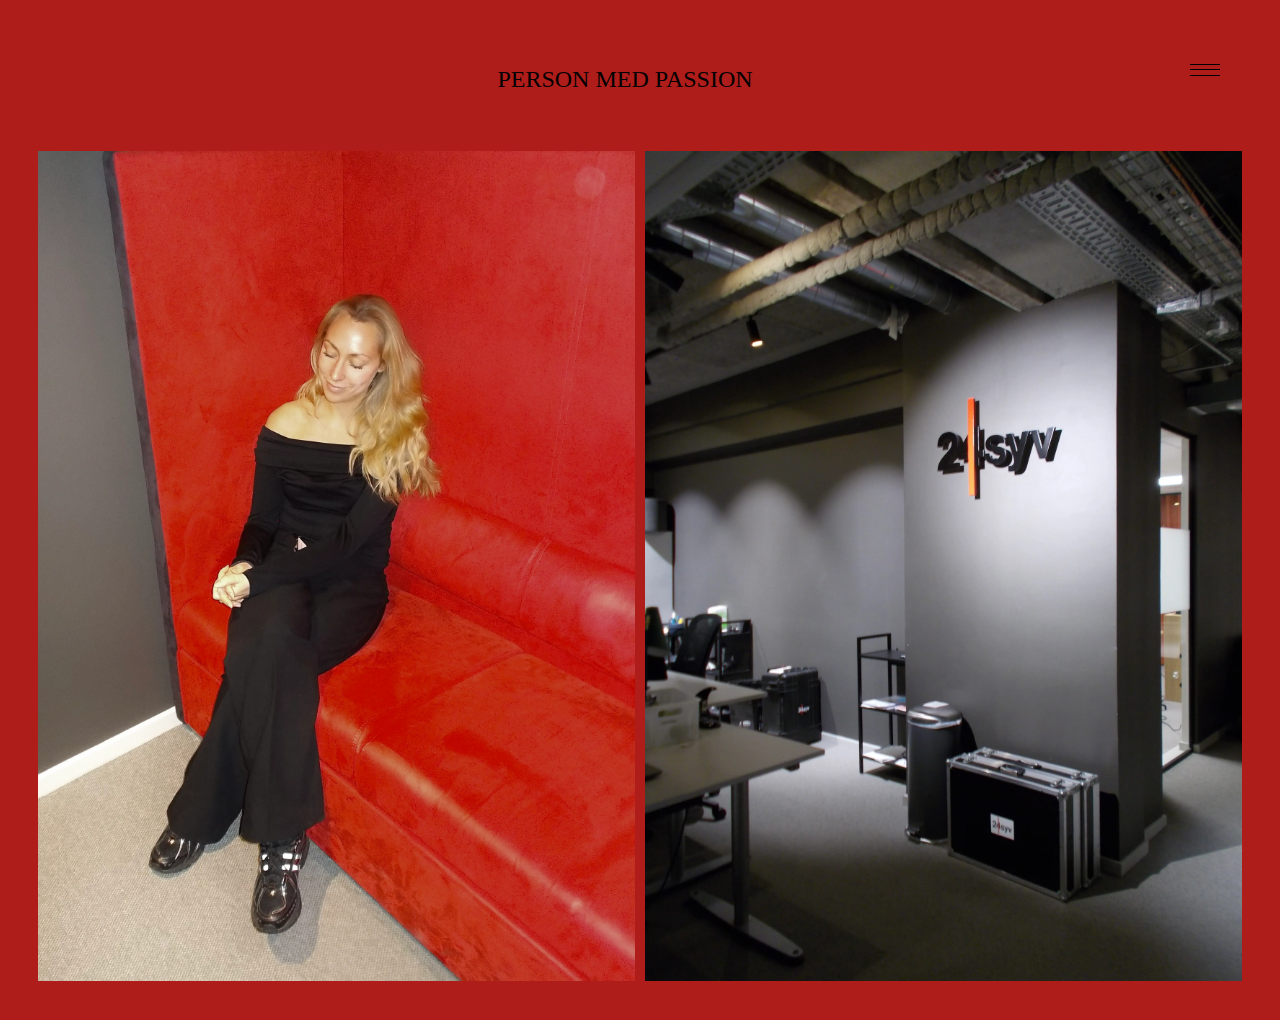
<file: index.html>
<!DOCTYPE html>
<html lang="da">

<head>
    <meta charset="UTF-8">
    <meta name="viewport" content="width=device-width, initial-scale=1.0">
    <title>PERSON MED PASSION</title>
    <link rel="stylesheet" href="style.css">
    <link rel="stylesheet" href="menu.css">
    <link rel="stylesheet" href="layout.css">
</head>

<body>
    <header>
        <nav>
            <div></div>

            <div class="logo">
                <a href="index.html">PERSON MED PASSION</a>
            </div>
            <ul class="menu">
                <li><a href="index.html">FORSIDE</a></li>
                <li><a href="video.html">VIDEO</a></li>
                <li><a href="galleri.html">GALLERI</a></li>
            </ul>
            <div class="burger">
                <div class="line"></div>
                <div class="line"></div>
                <div class="line"></div>
            </div>
        </nav>


    </header>

    <main>
        <div class="grid_1-1">
            <img src="imgs/sofa.webp" alt="sofa" class="sofa">
            <img src="imgs/24:7.webp" alt="27/7" class="gang">

        </div>


    </main>

    <script src="menu.js"></script>
</body>

</html>
</file>
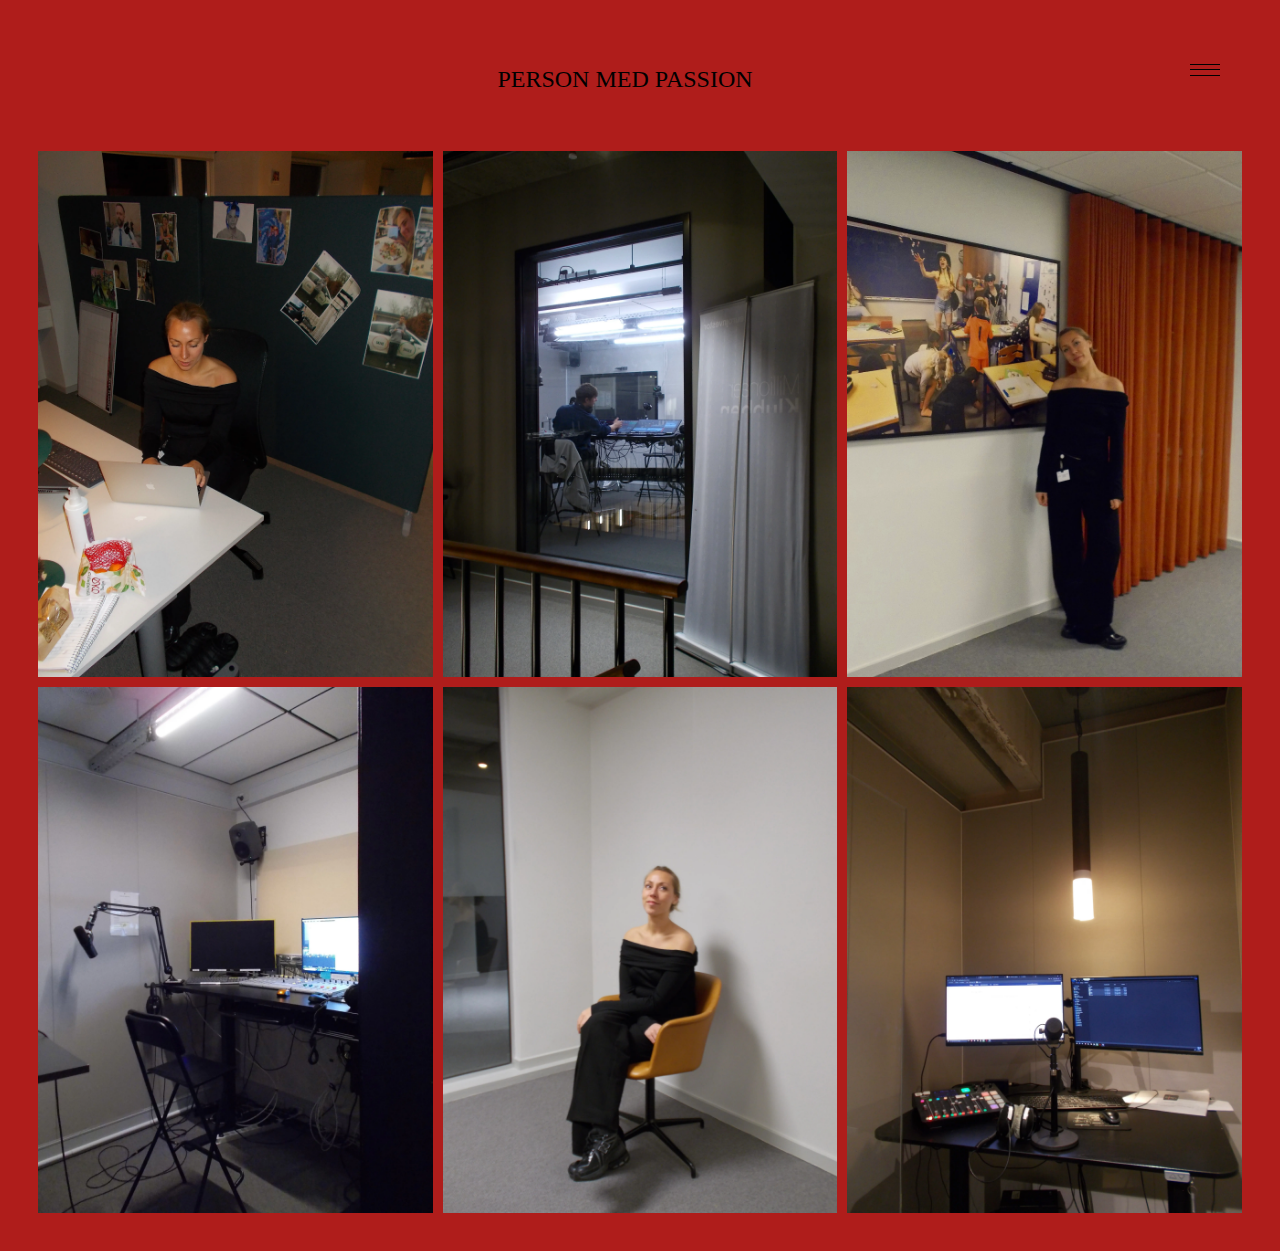
<file: galleri.html>
<!DOCTYPE html>
<html lang="da">

<head>
    <meta charset="UTF-8">
    <meta name="viewport" content="width=device-width, initial-scale=1.0">
    <title>PERSON MED PASSION</title>
    <link rel="stylesheet" href="style.css">
    <link rel="stylesheet" href="menu.css">
    <link rel="stylesheet" href="layout.css">
</head>

<body>
    <header>
        <nav>
            <div></div>

            <div class="logo">
                <a href="index.html">PERSON MED PASSION</a>
            </div>
            <ul class="menu">
                <li><a href="index.html">FORSIDE</a></li>
                <li><a href="video.html">VIDEO</a></li>
                <li><a href="galleri.html">GALLERI</a></li>
            </ul>
            <div class="burger">
                <div class="line"></div>
                <div class="line"></div>
                <div class="line"></div>
            </div>
        </nav>


    </header>

    <main>
        <div class="grid_1-1-1-1-1-1">
            <img src="imgs/bord.webp" alt="bord" class="bord">
            <img src="imgs/studio1.webp" alt="studio1" class="studio1">
            <img src="imgs/frejaveag.webp" alt="veag" class="veagx">
            <img src="imgs/studio2.webp" alt="studio2" class="studio2">
            <img src="imgs/stol.webp" alt="stol" class="stol">
            <img src="imgs/studio3.webp" alt="studio3" class="studio3">

        </div>


    </main>

    <script src="menu.js"></script>
</body>

</html>
</file>
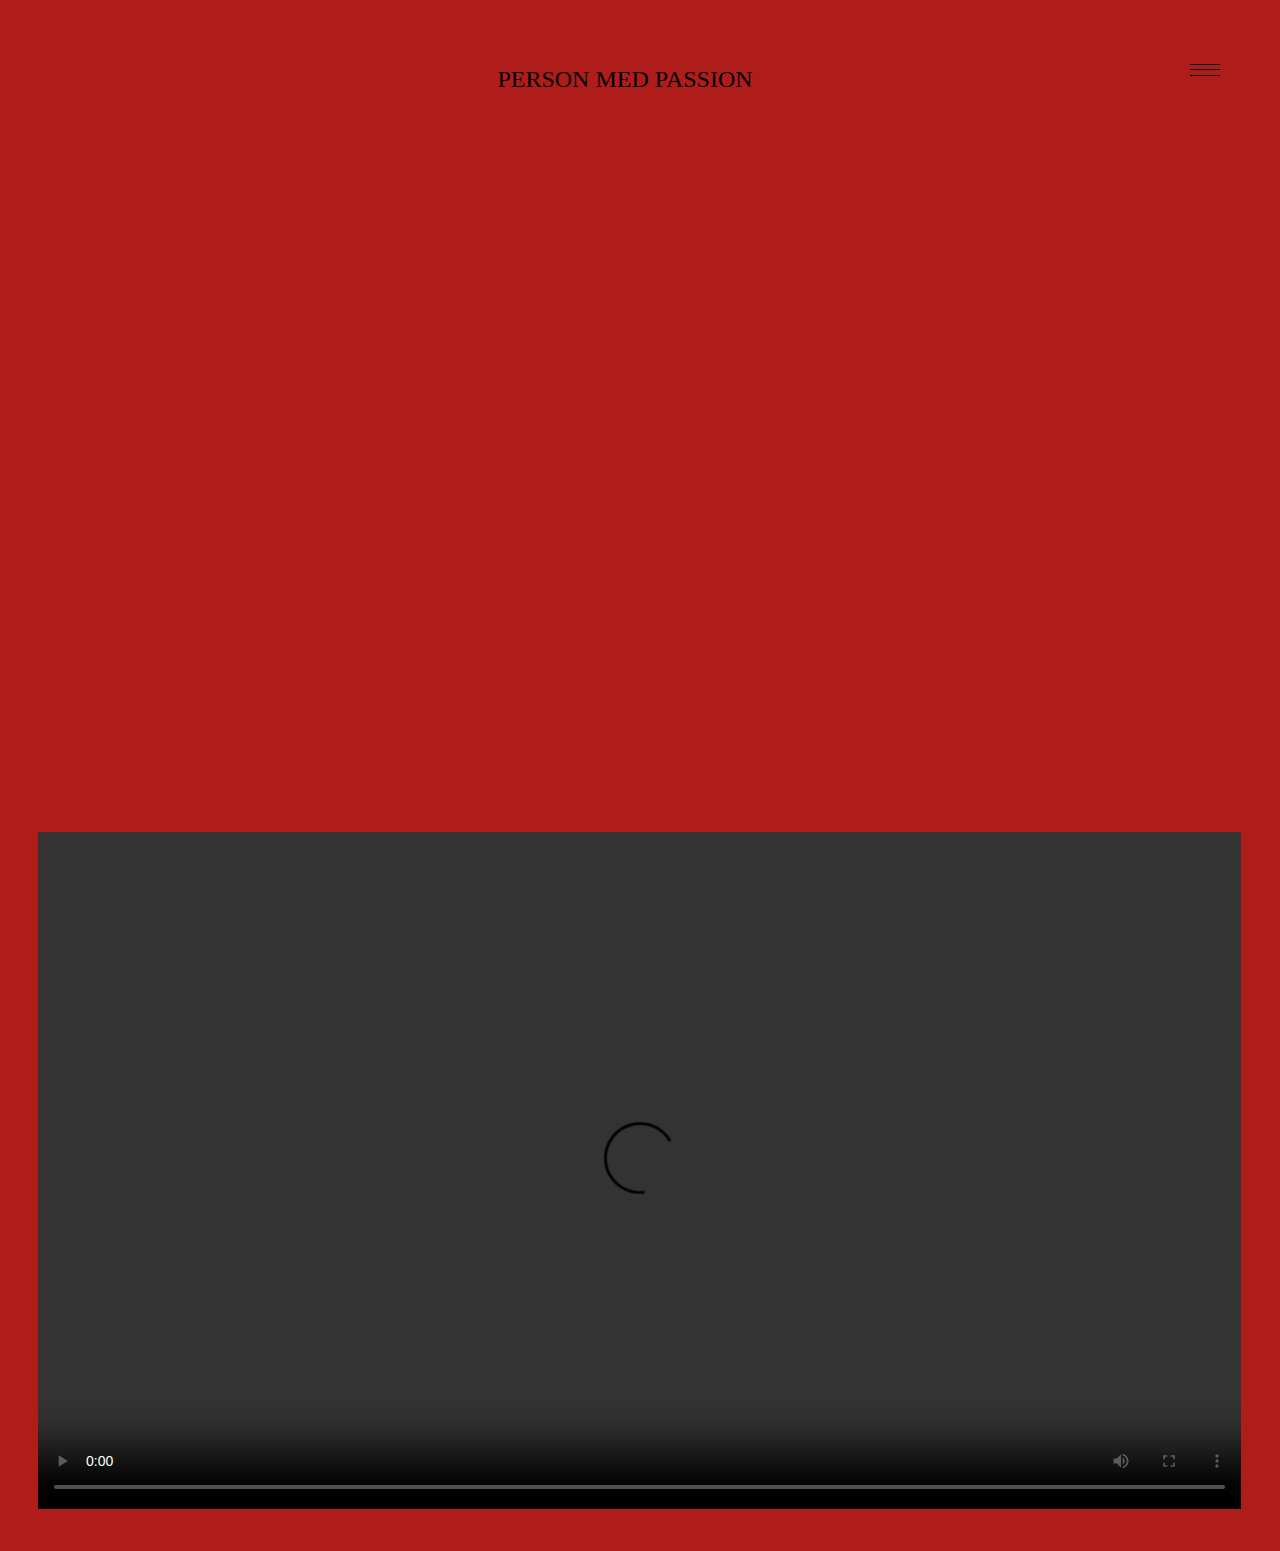
<file: video.html>
<!DOCTYPE html>
<html lang="da">

<head>
    <meta charset="UTF-8">
    <meta name="viewport" content="width=device-width, initial-scale=1.0">
    <title>PERSON MED PASSION</title>
    <link rel="stylesheet" href="style.css">
    <link rel="stylesheet" href="menu.css">
    <link rel="stylesheet" href="layout.css">
</head>

<body>
    <header>
        <nav>
            <div></div>

            <div class="logo">
                <a href="index.html">PERSON MED PASSION</a>
            </div>
            <ul class="menu">
                <li><a href="index.html">FORSIDE</a></li>
                <li><a href="video.html">VIDEO</a></li>
                <li><a href="galleri.html">GALLERI</a></li>
            </ul>
            <div class="burger">
                <div class="line"></div>
                <div class="line"></div>
                <div class="line"></div>
            </div>
        </nav>


    </header>

    <main>



        <iframe width="560" height="315" src="https://www.youtube.com/embed/ZAWBlDw5cw0?si=JgmPz9Z4_OB6KW_D"
            title="YouTube video player" frameborder="0"
            allow="accelerometer; autoplay; clipboard-write; encrypted-media; gyroscope; picture-in-picture; web-share"
            allowfullscreen></iframe>

        <video controls src="https://rebeccapaaschburg.dk/kea/05%20indhold/person_med_passion2.mp4" class="video">
        </video>

    </main>

    <script src="menu.js"></script>
</body>

</html>
</file>
<file: style.css>
* {
  margin: 0;
  padding: 0;
  box-sizing: border-box;
  gap: 10px;
}

img {
  width: 100%;
  height: auto;
  display: block;
}

main {
  margin: 3%;
}

body {
  background-color: #af1d1b;
}

.video {
  width: 100%;
  height: auto;

  aspect-ratio: 16 / 9;
}

iframe {
  width: 100%;
  height: auto;

  aspect-ratio: 16 / 9;
}
</file>
<file: menu.css>
header {
  padding: 20px;
  margin-inline: auto;
  max-width: 1200px;
  z-index: 1000;
}

nav {
  display: flex;
  align-items: center;
  justify-content: space-between;
}

.logo {
  display: flex;
  text-align: center;
}

header .logo a {
  font-size: 1.5rem;
  display: flex;
  text-align: center;
  color: black;
  text-decoration: none;
  margin-top: 18%;
}

.burger {
  display: block;
  width: 30px;
  height: 20px;
  cursor: pointer;
  margin-top: 3%;
}
.burger .line {
  width: 100%;
  height: 2%;
  background-color: black;
  margin-bottom: 5px;
  transition: 0.2s linear;
}

.burger.active .line:nth-child(1) {
  transform: rotate(45deg) translate(5px, 5px);
  transition: 0.2s linear;
}

.burger.active .line:nth-child(2) {
  opacity: 0;
  transition: 0.15s linear;
}

.burger.active .line:nth-child(3) {
  transform: rotate(-45deg) translate(5px, -5px);
  transition: 0.2s linear;
}

.menu {
  display: none;
  list-style: none;
  text-align: left;
}
.menu li {
  margin-right: 0;
}
.menu a {
  display: block;
  padding: 10px;
  color: black;
  text-decoration: none;
  transition: color 0.3s;
  text-align: end;
  text-align: left;
  margin-left: 1rem;
}
.menu a:hover {
  color: black;
}

nav.active .menu {
  display: block;
  background-color: #af1d1b;
  position: absolute;
  top: 103px;
  left: 893px;
  width: 35%;
  z-index: 1000;
  /* ændret i */
}

nav.active .menu li {
  margin: 10px 20px;
}

nav.active .menu a {
  font-size: 18px;
}
</file>
<file: layout.css>
@media (min-width: 800px) {
  .grid_1-1 {
    display: grid;
    grid-template-columns: 1fr 1fr;
    grid-template-rows: repeat(4, 200px);
    gap: 10px;
  }
  img {
    align-self: stretch;
    object-fit: cover;
  }

  .sofa {
    grid-row: 1 / span 4;
    grid-column: 1 / span 1;
  }

  .gang {
    grid-row: 1 / span 4;
    grid-column: 2 / span 1;
  }

  .grid_1-1-1-1-1-1 {
    display: grid;
    grid-template-columns: 1fr 1fr 1fr;
    /* grid-template-rows: repeat(4, 200px); */
    gap: 10px;
  }
}
</file>
